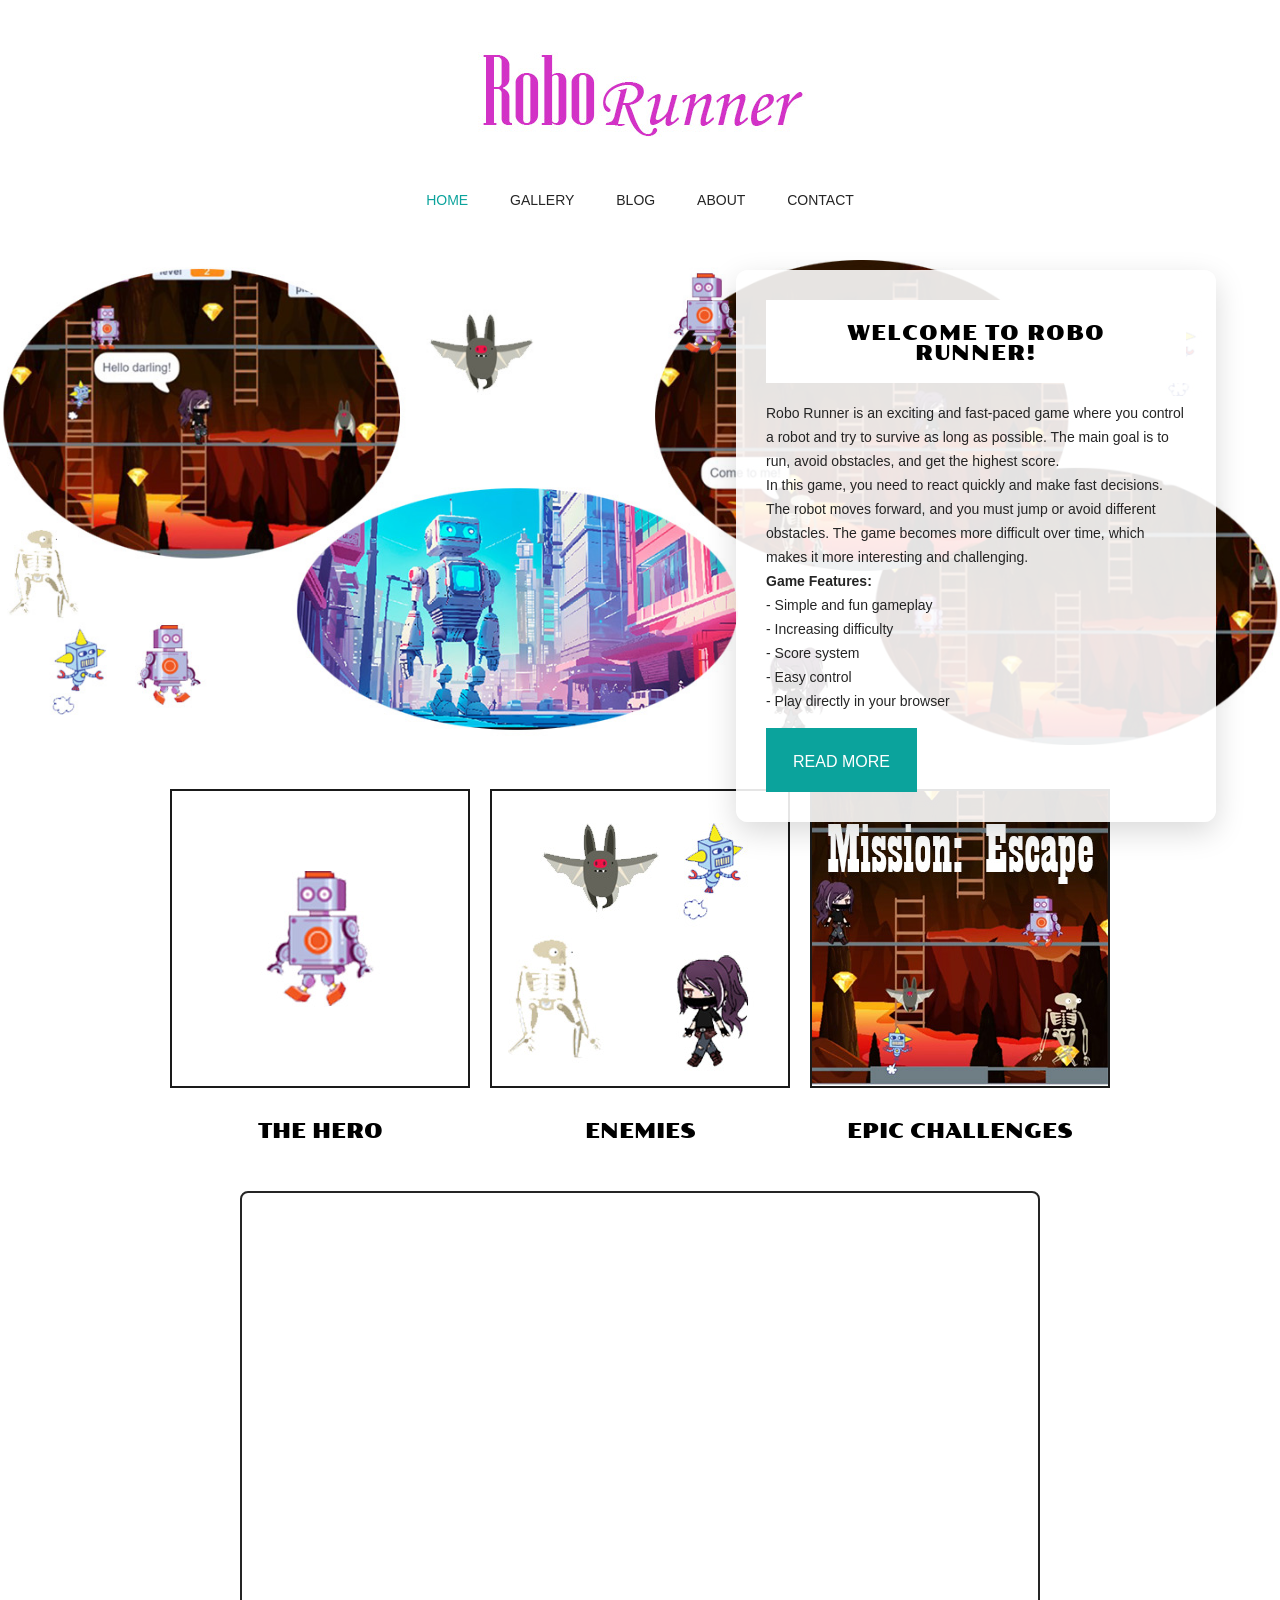
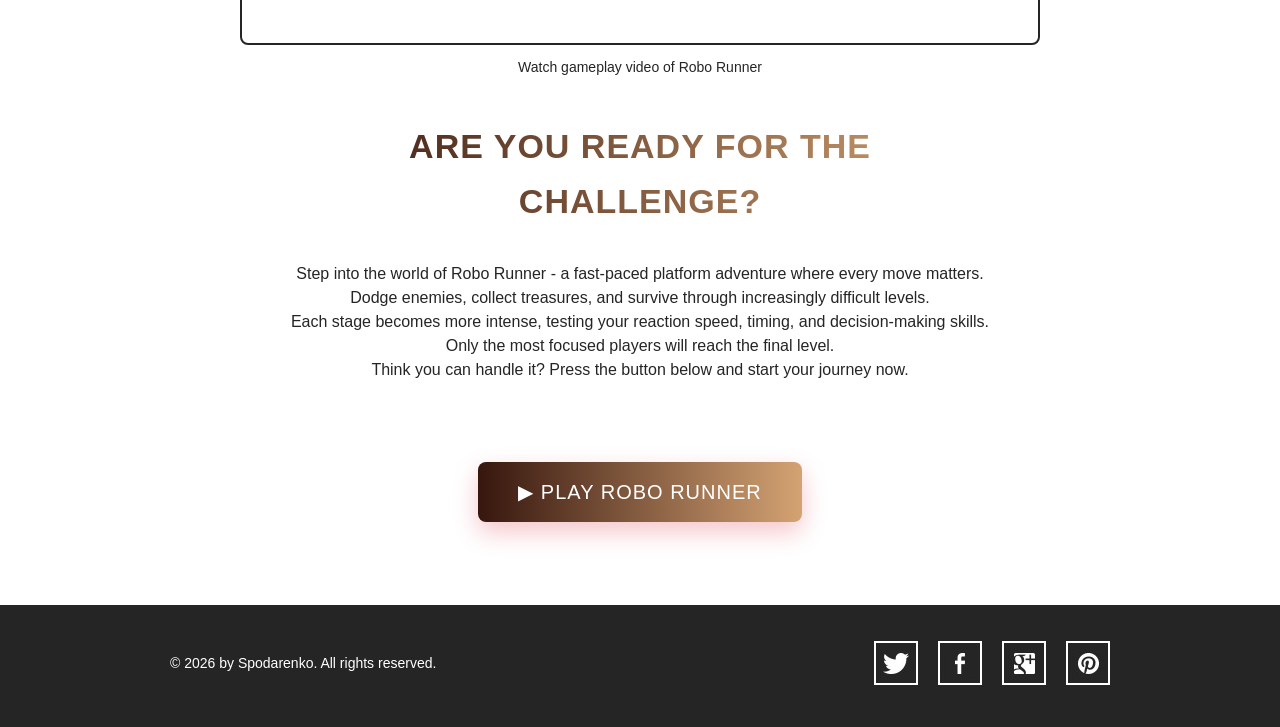
<file: index.html>
<!doctype html>
<html>
<head>
	<meta charset="UTF-8">
	<meta name="viewport" content="width=device-width, initial-scale=1.0">
	<title>RoboRunner</title>
	<link rel="stylesheet" type="text/css" href="css/style.css">
	<link rel="stylesheet" type="text/css" href="css/mobile.css" media="screen and (max-width : 568px)">
	<script type="text/javascript" src="js/mobile.js"></script>
</head>
<body>
	<div id="header">
		<a href="index.html" class="logo">
			<img src="images/roborunner.jpg" alt="">
		</a>
		<ul id="navigation">
			<li class="selected">
				<a href="index.html">home</a>
			</li>
			<li>
				<a href="gallery.html">gallery</a>
			</li>
			<li>
				<a href="blog.html">blog</a>
			</li>
			<li>
				<a href="about.html">about</a>
			</li>
			<li>
				<a href="contact.html">contact</a>
			</li>
		</ul>
	</div>
	<div id="body">
		<div id="featured">
			<img src="images/home-front-pic.jpg" alt="">
				<div class="featured-content">
					<h2 class="game-title">Welcome to Robo Runner!</h2>

					<p>
						Robo Runner is an exciting and fast-paced game where you control a robot and try to survive as long as possible. The main goal is to run, avoid obstacles, and get the highest score.
					</p>

					<p>
						In this game, you need to react quickly and make fast decisions. The robot moves forward, and you must jump or avoid different obstacles. The game becomes more difficult over time, which makes it more interesting and challenging.
					</p>

					<p>
						<strong>Game Features:</strong><br>
						- Simple and fun gameplay<br>
						- Increasing difficulty<br>
						- Score system<br>
						- Easy control<br>
						- Play directly in your browser
					</p>

					<a href="blog-single-post.html" class="more">read more</a>
				</div>
		</div>
		<ul>
			<li>
				<a href="gallery.html">
					<img src="images/mainpage-hero.jpg" alt="">
					<span>the hero</span>
				</a>
			</li>
			<li>
				<a href="gallery.html">
					<img src="images/mainpage-enemies.jpg" alt="">
					<span>enemies</span>
				</a>
			</li>
			<li>
				<a href="gallery.html">
					<img src="images/mainpage-mission-escape.jpg" alt="">
					<span>Epic challenges</span>
				</a>
			</li>
		</ul>


		<div style="max-width: 800px; margin: 30px auto;">
			<div style="position: relative; padding-bottom: 56.25%; height: 0; overflow: hidden; border: 2px solid #252525; border-radius: 8px;">
				
				<iframe
				src="https://www.youtube.com/embed/tunGOfJx3ro?si=4bSigWVH9_r_oCkg"
				style="position: absolute; top: 0; left: 0; width: 100%; height: 100%;"
				frameborder="0"
				allow="accelerometer; autoplay; clipboard-write; encrypted-media; gyroscope; picture-in-picture; web-share"
				allowfullscreen>
				</iframe>

			</div>

			<p style="text-align:center; margin-top:10px; font-size:14px;">
				Watch gameplay video of Robo Runner
			</p>
		</div>

		
		<div style="max-width:700px; margin:40px auto; text-align:center; line-height:1.6; font-size:16px;">

			<h3 class="game-title">Are you ready for the challenge?</h3>

			<p>
				Step into the world of Robo Runner - a fast-paced platform adventure where every move matters.
				Dodge enemies, collect treasures, and survive through increasingly difficult levels.
			</p>

			<p>
				Each stage becomes more intense, testing your reaction speed, timing, and decision-making skills.
				Only the most focused players will reach the final level.
			</p>

			<p>
				Think you can handle it? Press the button below and start your journey now.
			</p>

		</div>


		<div id="featured">
				<a href="https://scratch.mit.edu/projects/1271131116" class="play-button" target="_blank">
				▶ Play Robo Runner
			</a>
		</div>


	</div>




	<div id="footer">
		<div>
			<p>&copy; 2026 by Spodarenko. All rights reserved.</p>
			<ul>
				<li>
					<a href="#" id="twitter">twitter</a>
				</li>
				<li>
					<a href="#" id="facebook">facebook</a>
				</li>
				<li>
					<a href="#" id="googleplus">googleplus</a>
				</li>
				<li>
					<a href="#" id="pinterest">pinterest</a>
				</li>
			</ul>
		</div>
	</div>
</body>
</html>
</file>
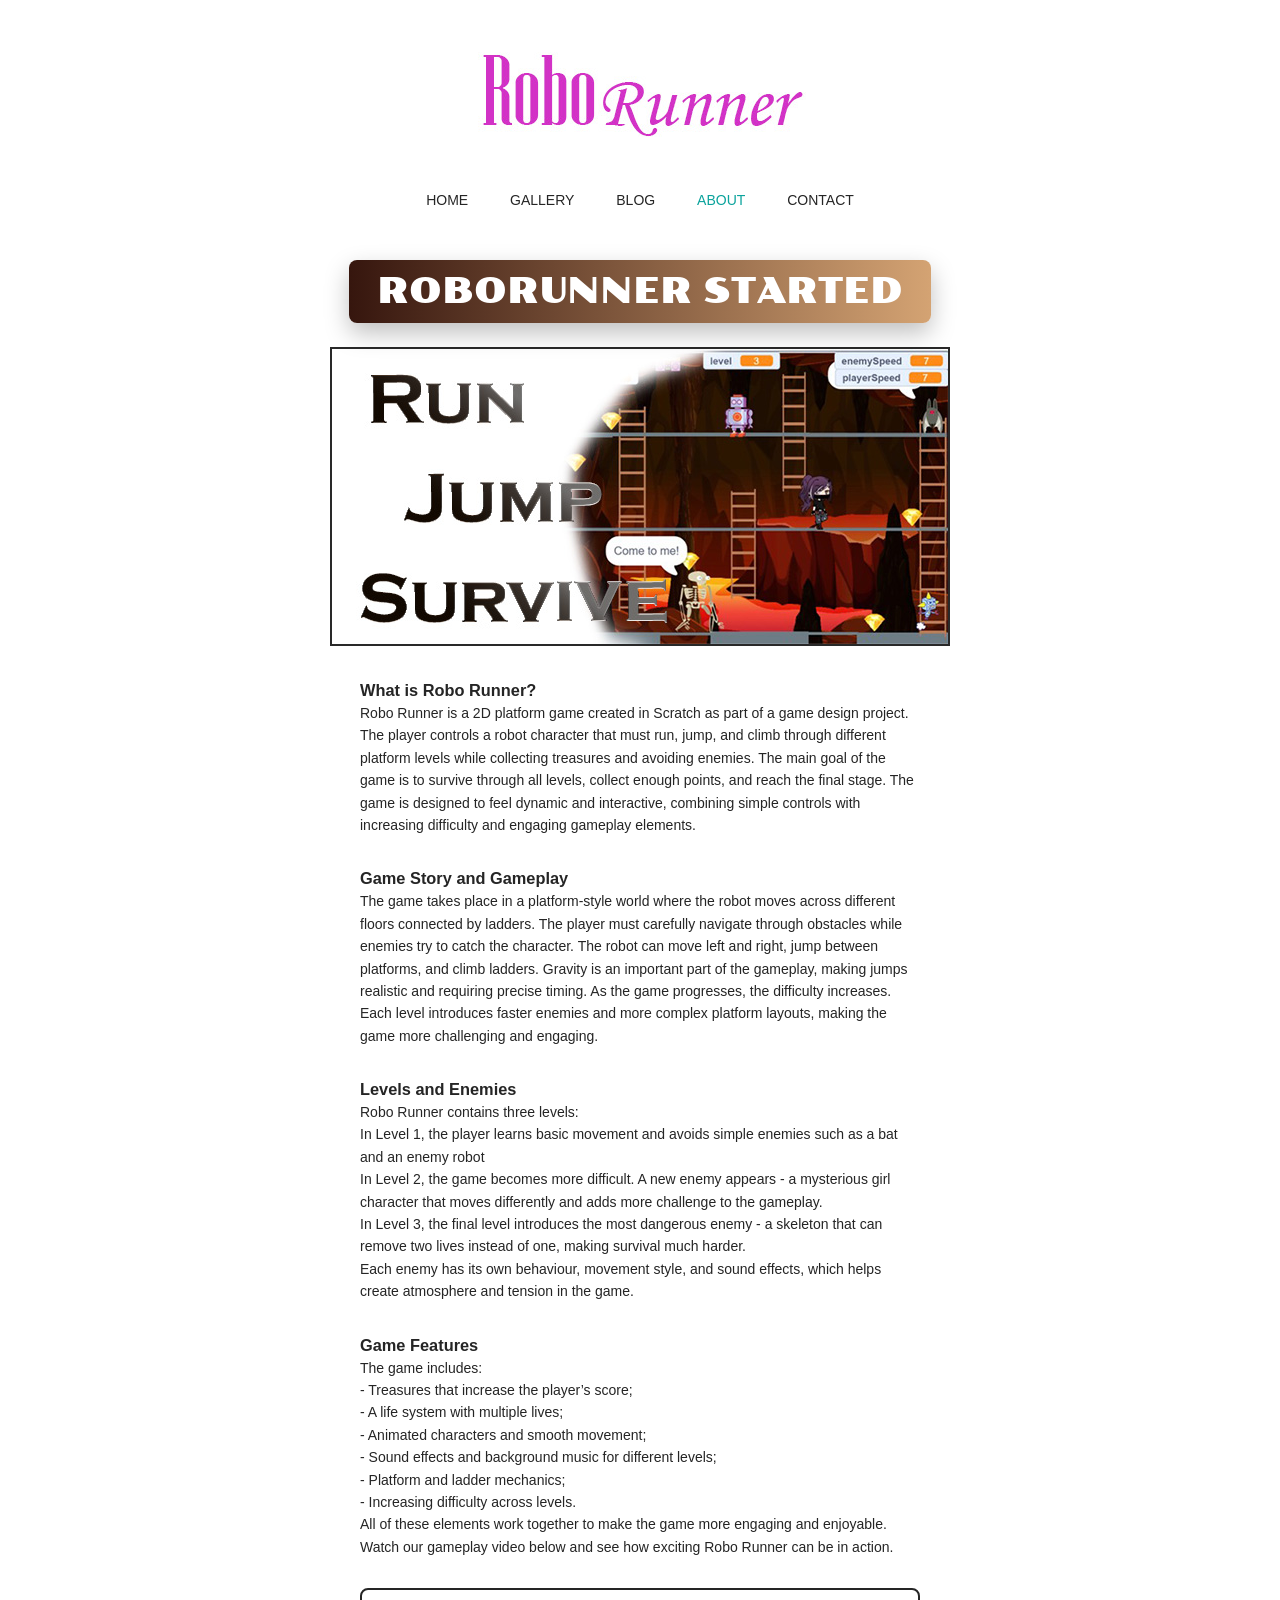
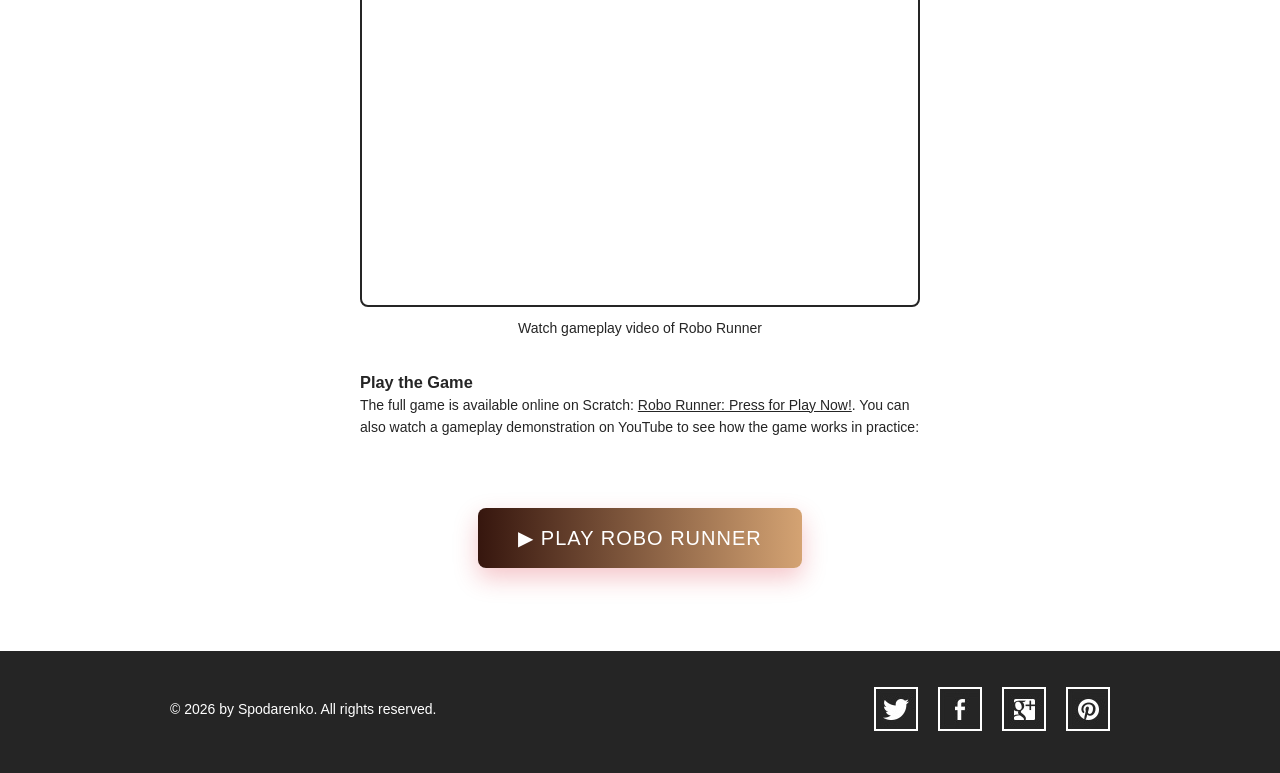
<file: about.html>
<!doctype html>
<html>
<head>
	<meta charset="UTF-8">
	<meta name="viewport" content="width=device-width, initial-scale=1.0">
	<title>About - Robo Runner</title>
	<link rel="stylesheet" type="text/css" href="css/style.css">
	<link rel="stylesheet" type="text/css" href="css/mobile.css" media="screen and (max-width : 568px)">
	<script type="text/javascript" src="js/mobile.js"></script>
</head>
<body>
	<div id="header">
		<a href="index.html" class="logo">
			<img src="images/roborunner.jpg" alt="">
		</a>
		<ul id="navigation">
			<li>
				<a href="index.html">home</a>
			</li>
			<li>
				<a href="gallery.html">gallery</a>
			</li>
			<li>
				<a href="blog.html">blog</a>
			</li>
			<li class="selected">
				<a href="about.html">about</a>
			</li>
			<li>
				<a href="contact.html">contact</a>
			</li>
		</ul>
	</div>
	<div id="body">
		<h1><span class="animated-title">RoboRunner started</span></h1>
		<div>
			<img src="images/about-main-picture.jpg" alt="">
			<div class="article">
				<h3>What is Robo Runner?</h3>
				<p>
					Robo Runner is a 2D platform game created in Scratch as part of a game design project. The player controls a robot character that must run, jump, and climb through different platform levels while collecting treasures and avoiding enemies. The main goal of the game is to survive through all levels, collect enough points, and reach the final stage.

					The game is designed to feel dynamic and interactive, combining simple controls with increasing difficulty and engaging gameplay elements.
				</p>
				<h3>Game Story and Gameplay</h3>
				<p>
					The game takes place in a platform-style world where the robot moves across different floors connected by ladders. The player must carefully navigate through obstacles while enemies try to catch the character.

					The robot can move left and right, jump between platforms, and climb ladders. Gravity is an important part of the gameplay, making jumps realistic and requiring precise timing.

					As the game progresses, the difficulty increases. Each level introduces faster enemies and more complex platform layouts, making the game more challenging and engaging.
				</p>
			  <h3>Levels and Enemies</h3>
				<p> Robo Runner contains three levels:<br>
			  		In Level 1, the player learns basic movement and avoids simple enemies such as a bat and an enemy robot <br>
					In Level 2, the game becomes more difficult. A new enemy appears - a mysterious girl character that moves differently and adds more challenge to the gameplay.<br>
				  
				  	In Level 3, the final level introduces the most dangerous enemy - a skeleton that can remove two lives instead of one, making survival much harder.<br>
				  
				  	Each enemy has its own behaviour, movement style, and sound effects, which helps create atmosphere and tension in the game. </p>
		<h3>Game Features</h3>
				<p>
				The game includes:<br>

				- Treasures that increase the player’s score;<br>
				- A life system with multiple lives;<br>
				- Animated characters and smooth movement;<br>
				- Sound effects and background music for different levels;<br>
				- Platform and ladder mechanics;<br>
				- Increasing difficulty across levels.<br>

				All of these elements work together to make the game more engaging and enjoyable.<br>
					Watch our gameplay video below and see how exciting Robo Runner can be in action.
				</p>
				<div style="max-width: 800px; margin: 30px auto;">
					<div style="position: relative; padding-bottom: 56.25%; height: 0; overflow: hidden; border: 2px solid #252525; border-radius: 8px;">
						
						<iframe
						src="https://www.youtube.com/embed/tunGOfJx3ro?si=4bSigWVH9_r_oCkg"
						style="position: absolute; top: 0; left: 0; width: 100%; height: 100%;"
						frameborder="0"
						allow="accelerometer; autoplay; clipboard-write; encrypted-media; gyroscope; picture-in-picture; web-share"
						allowfullscreen>
						</iframe>

					</div>

					<p style="text-align:center; margin-top:10px; font-size:14px;">
						Watch gameplay video of Robo Runner
					</p>
				</div>
				<h3>Play the Game</h3>
				<p>
					The full game is available online on Scratch: <a href="https://scratch.mit.edu/projects/1271131116">Robo Runner: Press for Play Now!</a>. You can also watch a gameplay demonstration on YouTube to see how the game works in practice:

				</p>
			</div>
		</div>


		<div id="featured">
				<a href="https://scratch.mit.edu/projects/1271131116" class="play-button" target="_blank">
				▶ Play Robo Runner
			</a>
		</div>


	</div>


	<div id="footer">
		<div>
			<p>&copy; 2026 by Spodarenko. All rights reserved.</p>
			<ul>
				<li>
					<a href="#" id="twitter">twitter</a>
				</li>
				<li>
					<a href="#" id="facebook">facebook</a>
				</li>
				<li>
					<a href="#" id="googleplus">googleplus</a>
				</li>
				<li>
					<a href="#" id="pinterest">pinterest</a>
				</li>
			</ul>
		</div>
	</div>
</body>
</html>
</file>
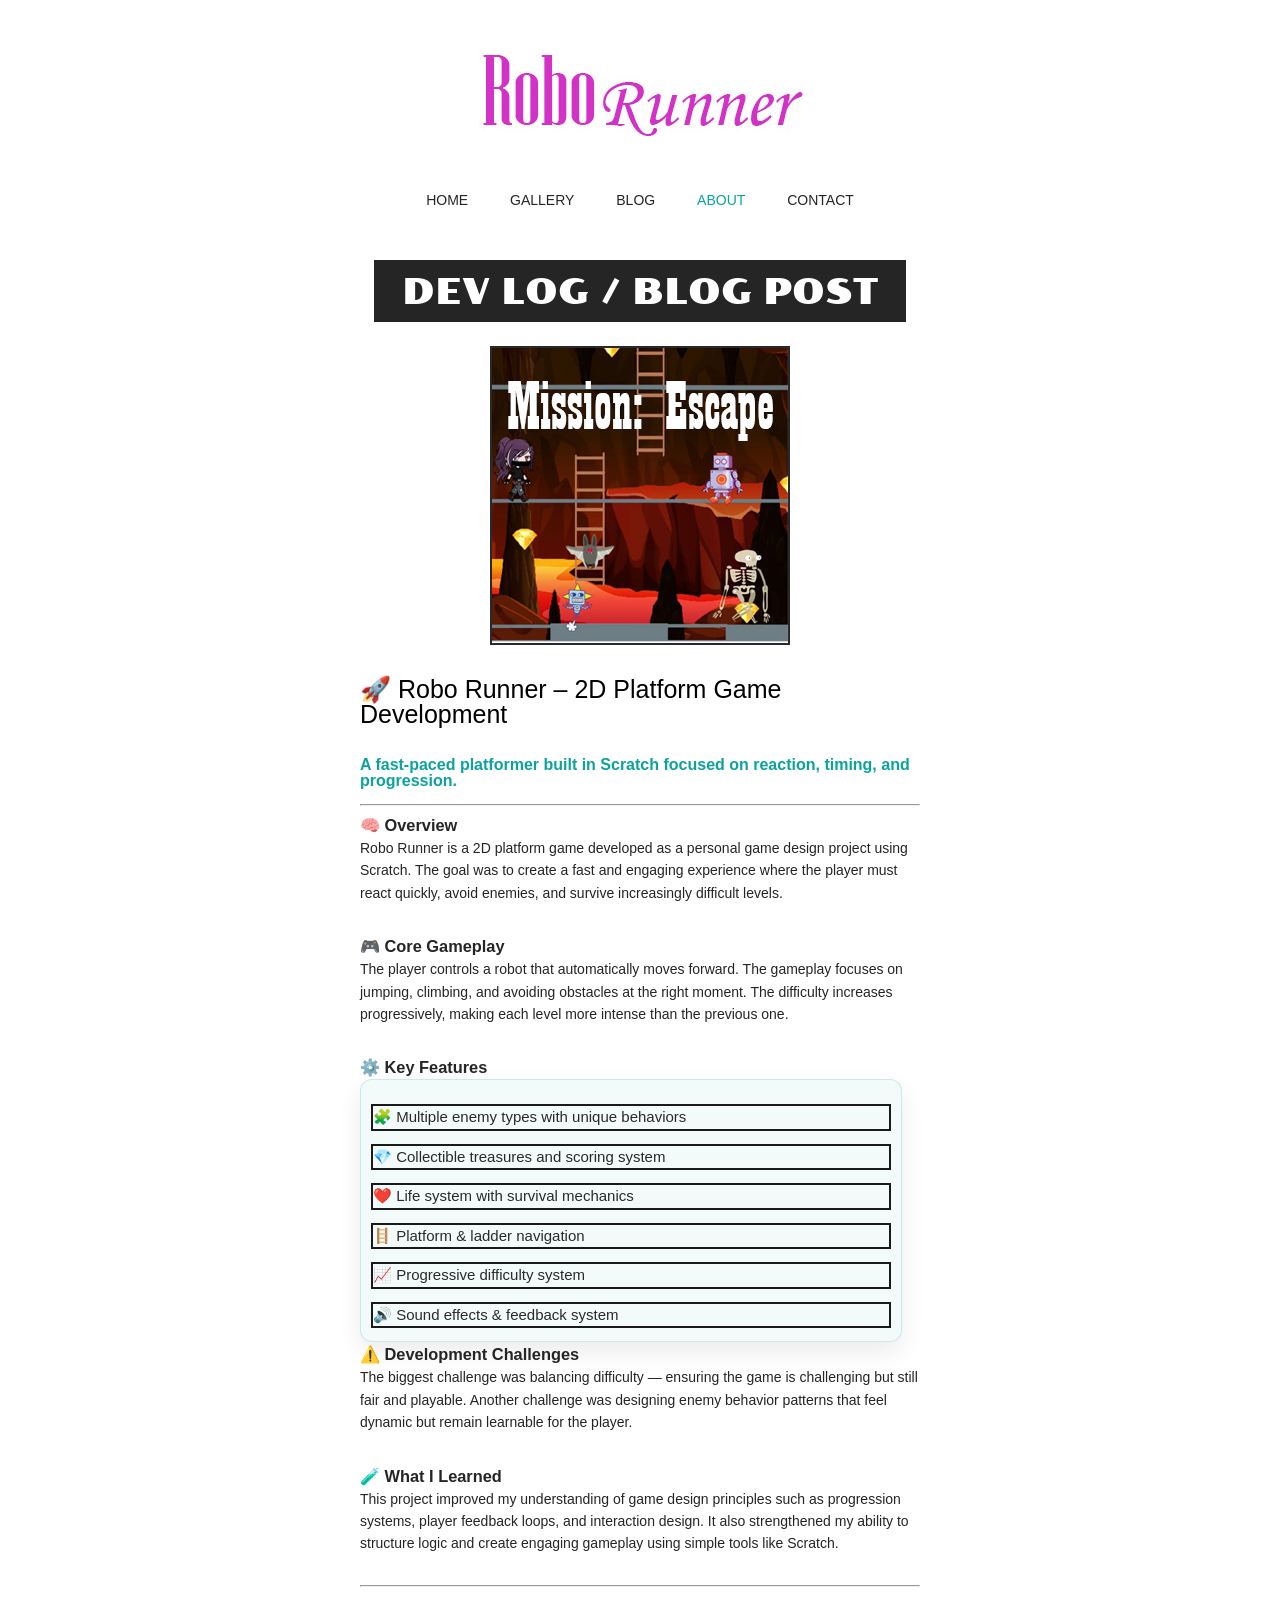
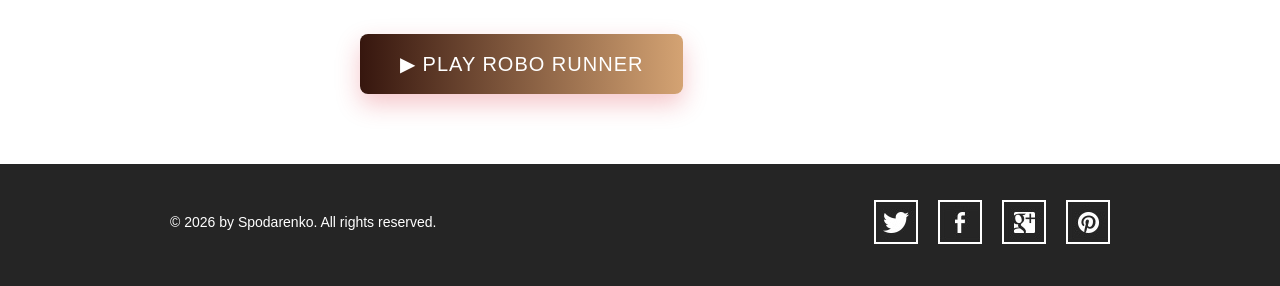
<file: blog-single-post.html>
<!doctype html>
<html>
<head>
	<meta charset="UTF-8">
	<meta name="viewport" content="width=device-width, initial-scale=1.0">
	<title>Blog Single Post - Robo Runner</title>
	<link rel="stylesheet" type="text/css" href="css/style.css">
	<link rel="stylesheet" type="text/css" href="css/mobile.css" media="screen and (max-width : 568px)">
	<script type="text/javascript" src="js/mobile.js"></script>
</head>
<body>
	<div id="header">
		<a href="index.html" class="logo">
			<img src="images/roborunner.jpg" alt="">
		</a>
		<ul id="navigation">
			<li>
				<a href="index.html">home</a>
			</li>
			<li>
				<a href="gallery.html">gallery</a>
			</li>
			<li>
				<a href="blog.html">blog</a>
			</li>
			<li class="selected">
				<a href="about.html">about</a>
			</li>
			<li>
				<a href="contact.html">contact</a>
			</li>
		</ul>
	</div>
	<div id="body">
		<h1><span>DEV LOG / BLOG POST</span></h1>

		<div>
			<img src="images/mainpage-mission-escape.jpg" alt="Robo Runner gameplay">

			<div class="article">

				<h2>🚀 Robo Runner – 2D Platform Game Development</h2>

				<div class="game-tagline">
					A fast-paced platformer built in Scratch focused on reaction, timing, and progression.
				</div>

				<hr>

				<h3>🧠 Overview</h3>
				<p>
					Robo Runner is a 2D platform game developed as a personal game design project using Scratch.
					The goal was to create a fast and engaging experience where the player must react quickly, avoid enemies, and survive increasingly difficult levels.
				</p>

				<h3>🎮 Core Gameplay</h3>
				<p>
					The player controls a robot that automatically moves forward. The gameplay focuses on jumping, climbing, and avoiding obstacles at the right moment.
					The difficulty increases progressively, making each level more intense than the previous one.
				</p>

				<h3>⚙️ Key Features</h3>
				<ul class="feature-list">
					<li>🧩 Multiple enemy types with unique behaviors</li>
					<li>💎 Collectible treasures and scoring system</li>
					<li>❤️ Life system with survival mechanics</li>
					<li>🪜 Platform & ladder navigation</li>
					<li>📈 Progressive difficulty system</li>
					<li>🔊 Sound effects & feedback system</li>
				</ul>

				<h3>⚠️ Development Challenges</h3>
				<p>
					The biggest challenge was balancing difficulty — ensuring the game is challenging but still fair and playable.
					Another challenge was designing enemy behavior patterns that feel dynamic but remain learnable for the player.
				</p>

				<h3>🧪 What I Learned</h3>
				<p>
					This project improved my understanding of game design principles such as progression systems, player feedback loops, and interaction design.
					It also strengthened my ability to structure logic and create engaging gameplay using simple tools like Scratch.
				</p>

				<hr>

				<div class="game-actions">
					<a href="https://scratch.mit.edu/projects/1271131116" target="_blank" class="play-button">
						▶ Play Robo Runner
					</a>
				</div>

			</div>
		</div>
	</div>
	<div id="footer">
		<div>
			<p>&copy; 2026 by Spodarenko. All rights reserved.</p>
			<ul>
				<li>
					<a href="#" id="twitter">twitter</a>
				</li>
				<li>
					<a href="#" id="facebook">facebook</a>
				</li>
				<li>
					<a href="#" id="googleplus">googleplus</a>
				</li>
				<li>
					<a href="#" id="pinterest">pinterest</a>
				</li>
			</ul>
		</div>
	</div>
</body>
</html>
</file>
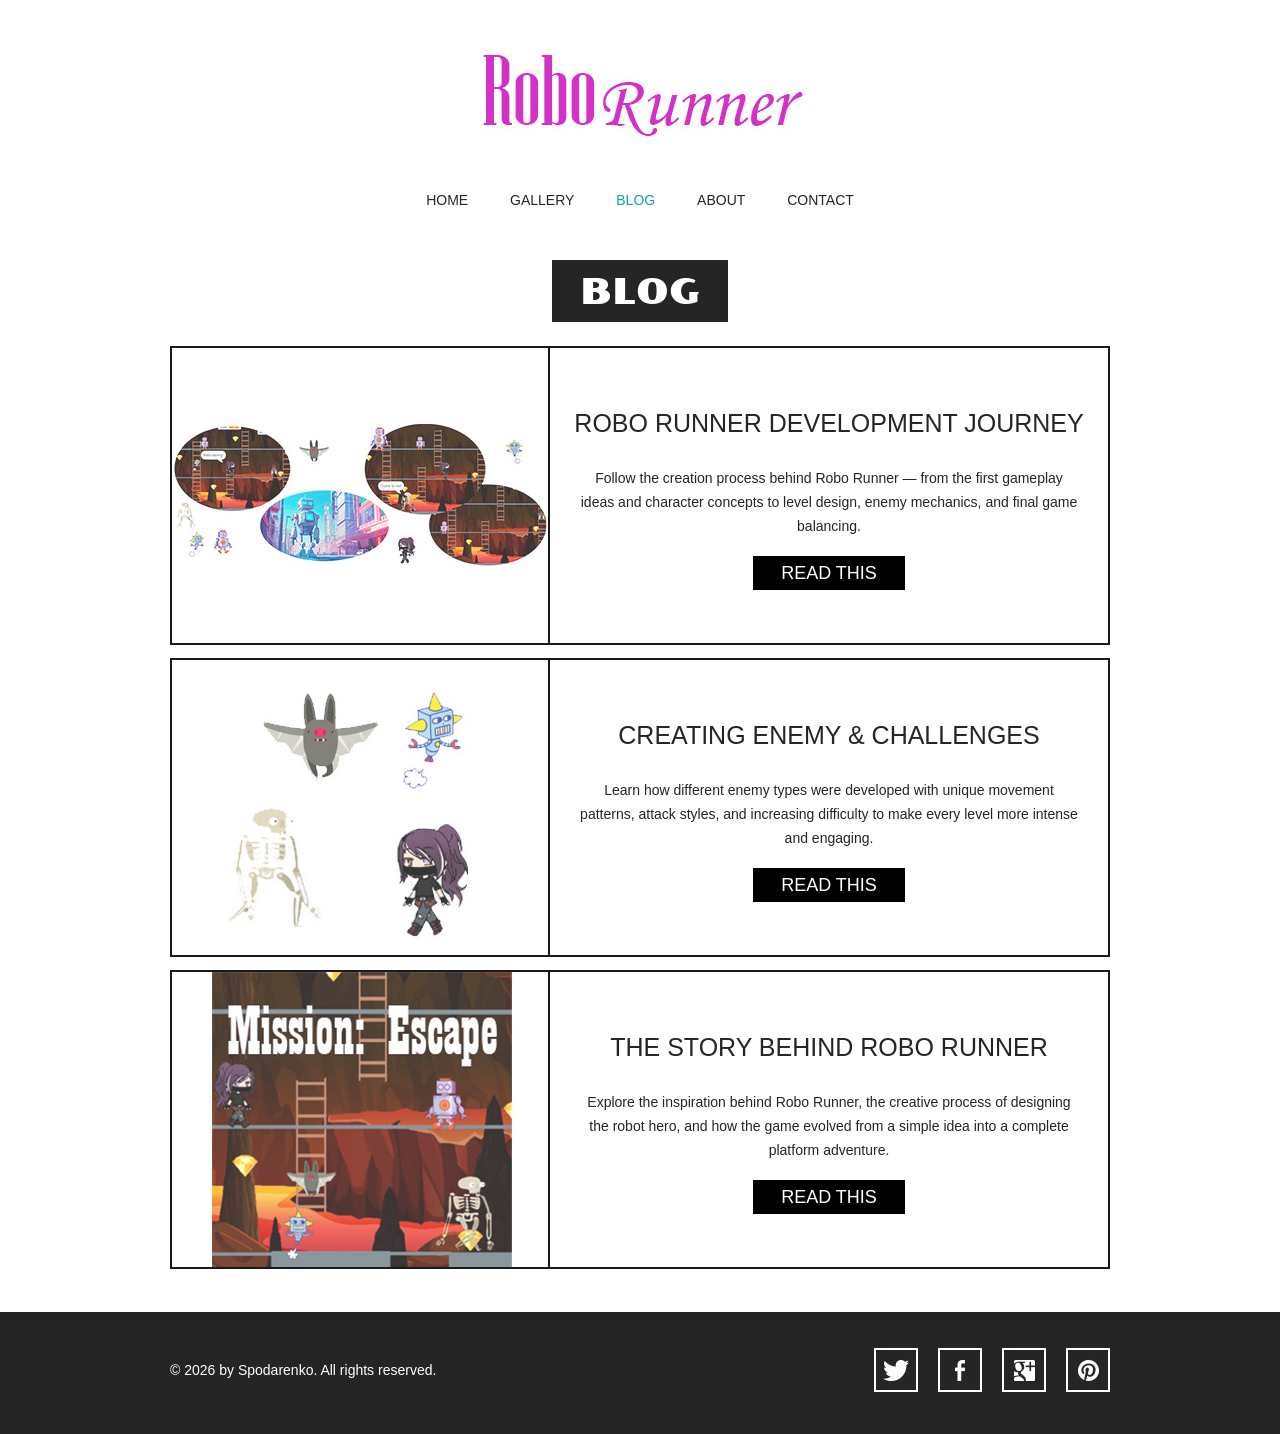
<file: blog.html>
<!doctype html>
<html>
<head>
	<meta charset="UTF-8">
	<meta name="viewport" content="width=device-width, initial-scale=1.0">
	<title>Blog - Robo Runner</title>
	<link rel="stylesheet" type="text/css" href="css/style.css">
	<link rel="stylesheet" type="text/css" href="css/mobile.css" media="screen and (max-width : 568px)">
	<script type="text/javascript" src="js/mobile.js"></script>
</head>
<body>
	<div id="header">
		<a href="index.html" class="logo">
			<img src="images/roborunner.jpg" alt="">
		</a>
		<ul id="navigation">
			<li>
				<a href="index.html">home</a>
			</li>
			<li>
				<a href="gallery.html">gallery</a>
			</li>
			<li class="selected">
				<a href="blog.html">blog</a>
			</li>
			<li>
				<a href="about.html">about</a>
			</li>
			<li>
				<a href="contact.html">contact</a>
			</li>
		</ul>
	</div>
	<div id="body">
		<h1><span>blog</span></h1>
		<div>
			<ul>
				<li>
					<a href="blog-single-post.html" class="figure">
						<img src="images/blog-picture1.jpg" alt="">
					</a>
					<div>
						<h3>Robo Runner Development Journey</h3>
						<p>
							Follow the creation process behind Robo Runner — from the first gameplay ideas and character concepts to level design, enemy mechanics, and final game balancing.
						</p>
						<a href="blog-single-post.html" class="more">read this</a>
					</div>
				</li>
				<li>
					<a href="blog-single-post.html" class="figure">
						<img src="images/blog-picture2.jpg" alt="">
					</a>
					<div>
						<h3>Creating Enemy & Challenges</h3>
						<p>
							Learn how different enemy types were developed with unique movement patterns, attack styles, and increasing difficulty to make every level more intense and engaging.
						</p>
						<a href="blog-single-post.html" class="more">read this</a>
					</div>
				</li>
				<li>
					<a href="blog-single-post.html" class="figure">
						<img src="images/blog-picture3.jpg" alt="">
					</a>
					<div>
						<h3>The Story Behind Robo Runner</h3>
						<p>
							Explore the inspiration behind Robo Runner, the creative process of designing the robot hero, and how the game evolved from a simple idea into a complete platform adventure.
						</p>
						<a href="blog-single-post.html" class="more">read this</a>
					</div>
				</li>
			</ul>
		</div>
	</div>
	<div id="footer">
		<div>
			<p>&copy; 2026 by Spodarenko. All rights reserved.</p>
			<ul>
				<li>
					<a href="#" id="twitter">twitter</a>
				</li>
				<li>
					<a href="#" id="facebook">facebook</a>
				</li>
				<li>
					<a href="#" id="googleplus">googleplus</a>
				</li>
				<li>
					<a href="#" id="pinterest">pinterest</a>
				</li>
			</ul>
		</div>
	</div>
</body>
</html>
</file>
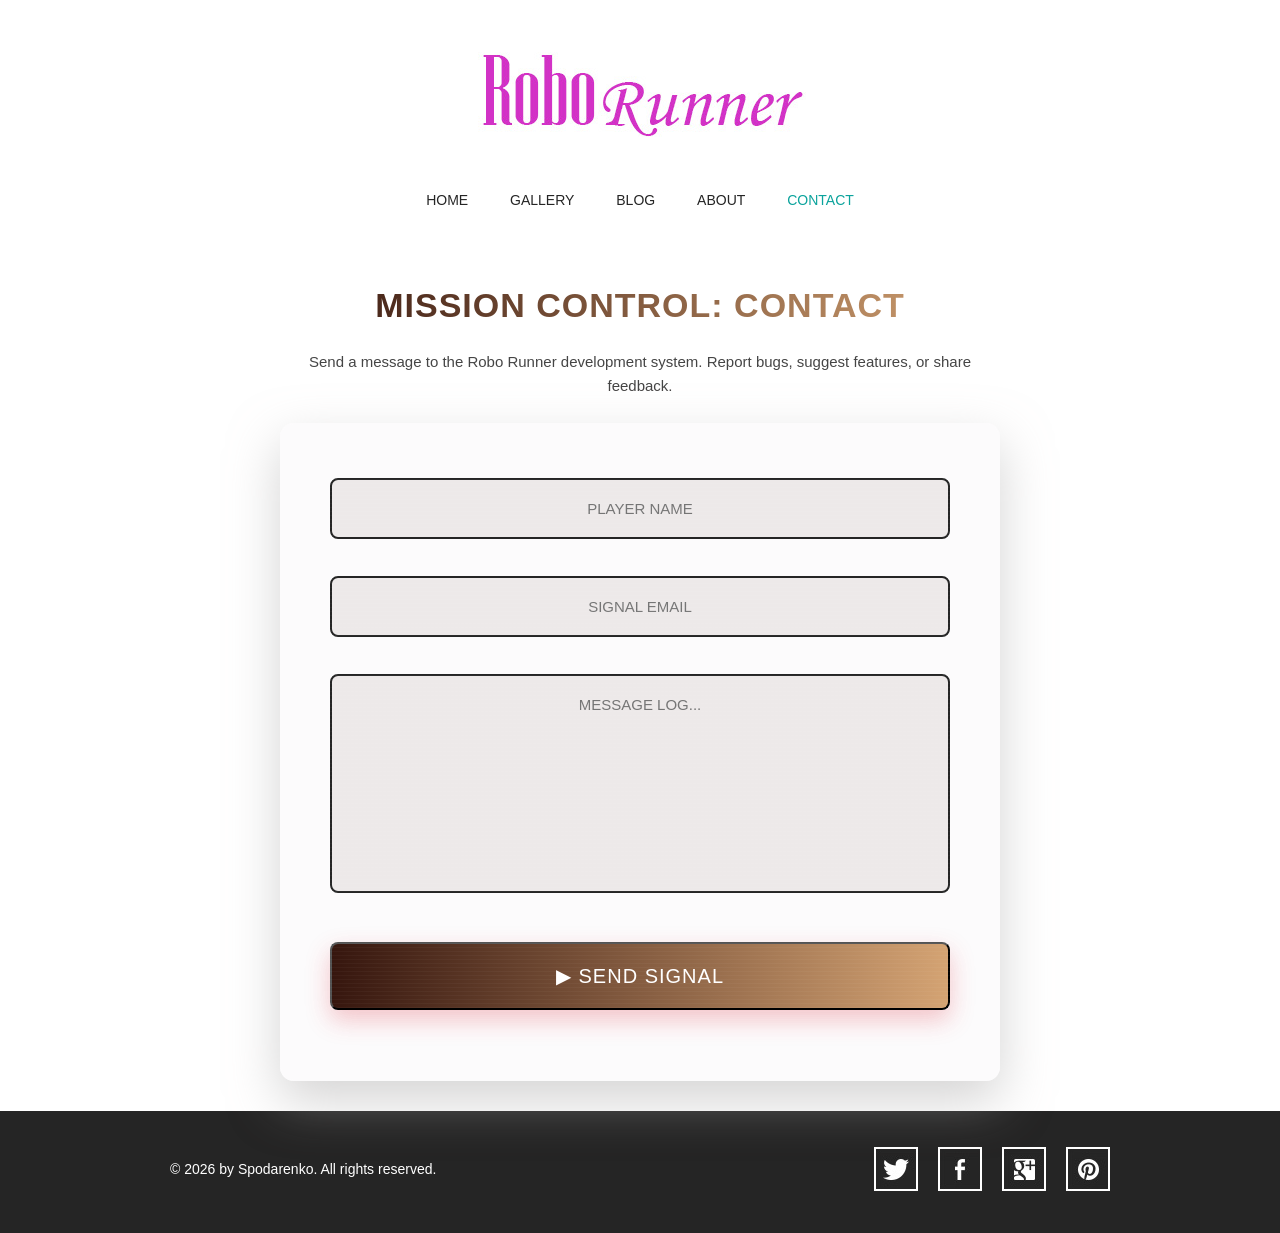
<file: contact.html>
<!doctype html>
<html>
<head>
	<meta charset="UTF-8">
	<meta name="viewport" content="width=device-width, initial-scale=1.0">
	<title>Contact - Robo Runner</title>
	<link rel="stylesheet" type="text/css" href="css/style.css">
	<link rel="stylesheet" type="text/css" href="css/mobile.css" media="screen and (max-width : 568px)">
	<script type="text/javascript" src="js/mobile.js"></script>
</head>
<body>
	<div id="header">
		<a href="index.html" class="logo">
			<img src="images/roborunner.jpg" alt="">
		</a>
		<ul id="navigation">
			<li>
				<a href="index.html">home</a>
			</li>
			<li>
				<a href="gallery.html">gallery</a>
			</li>
			<li>
				<a href="blog.html">blog</a>
			</li>
			<li>
				<a href="about.html">about</a>
			</li>
			<li class="selected">
				<a href="contact.html">contact</a>
			</li>
		</ul>
	</div>
	<div id="body">
		<div class="contact-wrapper">

			<h2 class="game-title">Mission Control: Contact</h2>

			<p class="contact-intro">
				Send a message to the Robo Runner development system. Report bugs, suggest features, or share feedback.
			</p>

			<div class="contact-card">

				<form>
					<input type="text" placeholder="Player Name" required>
					<input type="email" placeholder="Signal Email" required>
					<textarea placeholder="Message Log..." required></textarea>

					<button type="submit" class="play-button">
						▶ Send Signal
					</button>
				</form>

			</div>

		</div>
	</div>



	<div id="footer">
		<div>
			<p>&copy; 2026 by Spodarenko. All rights reserved.</p>
			<ul>
				<li>
					<a href="#" id="twitter">twitter</a>
				</li>
				<li>
					<a href="#" id="facebook">facebook</a>
				</li>
				<li>
					<a href="#" id="googleplus">googleplus</a>
				</li>
				<li>
					<a href="#" id="pinterest">pinterest</a>
				</li>
			</ul>
		</div>
	</div>
</body>
</html>
</file>
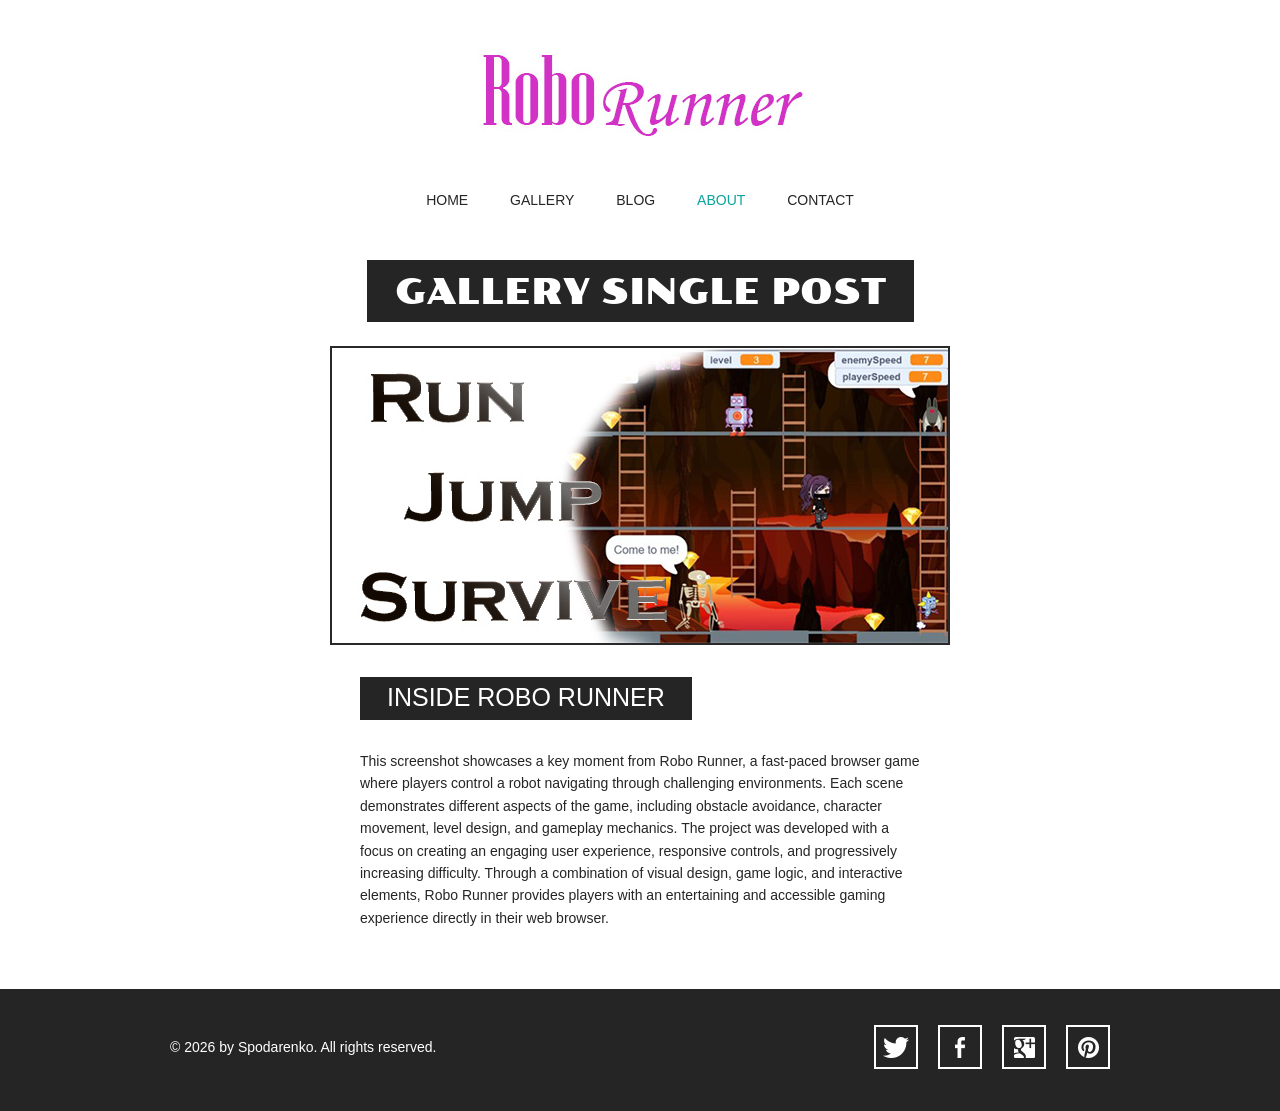
<file: gallery-single-post.html>
<!doctype html>
<html>
<head>
	<meta charset="UTF-8">
	<meta name="viewport" content="width=device-width, initial-scale=1.0">
	<title>Gallery Single Post - Robo Runner</title>
	<link rel="stylesheet" type="text/css" href="css/style.css">
	<link rel="stylesheet" type="text/css" href="css/mobile.css" media="screen and (max-width : 568px)">
	<script type="text/javascript" src="js/mobile.js"></script>
</head>
<body>
	<div id="header">
		<a href="index.html" class="logo">
			<img src="images/roborunner.jpg" alt="">
		</a>
		<ul id="navigation">
			<li>
				<a href="index.html">home</a>
			</li>
			<li>
				<a href="gallery.html">gallery</a>
			</li>
			<li>
				<a href="blog.html">blog</a>
			</li>
			<li class="selected">
				<a href="about.html">about</a>
			</li>
			<li>
				<a href="contact.html">contact</a>
			</li>
		</ul>
	</div>
	<div id="body">
		<h1><span>gallery single post</span></h1>
		<div>
			<img src="images/about-main-picture.jpg" alt="">
			<div class="article">
				<h4>INSIDE ROBO RUNNER</h4>
				<p>
					This screenshot showcases a key moment from Robo Runner, a fast-paced browser game where players control a robot navigating through challenging environments.
					Each scene demonstrates different aspects of the game, including obstacle avoidance, character movement, level design, and gameplay mechanics.
					The project was developed with a focus on creating an engaging user experience, responsive controls, and progressively increasing difficulty.
					Through a combination of visual design, game logic, and interactive elements, Robo Runner provides players with an entertaining and accessible
					gaming experience directly in their web browser.
				</p>
			</div>
		</div>
	</div>
	<div id="footer">
		<div>
			<p>&copy; 2026 by Spodarenko. All rights reserved.</p>
			<ul>
				<li>
					<a href="#" id="twitter">twitter</a>
				</li>
				<li>
					<a href="#" id="facebook">facebook</a>
				</li>
				<li>
					<a href="#" id="googleplus">googleplus</a>
				</li>
				<li>
					<a href="#" id="pinterest">pinterest</a>
				</li>
			</ul>
		</div>
	</div>
</body>
</html>
</file>
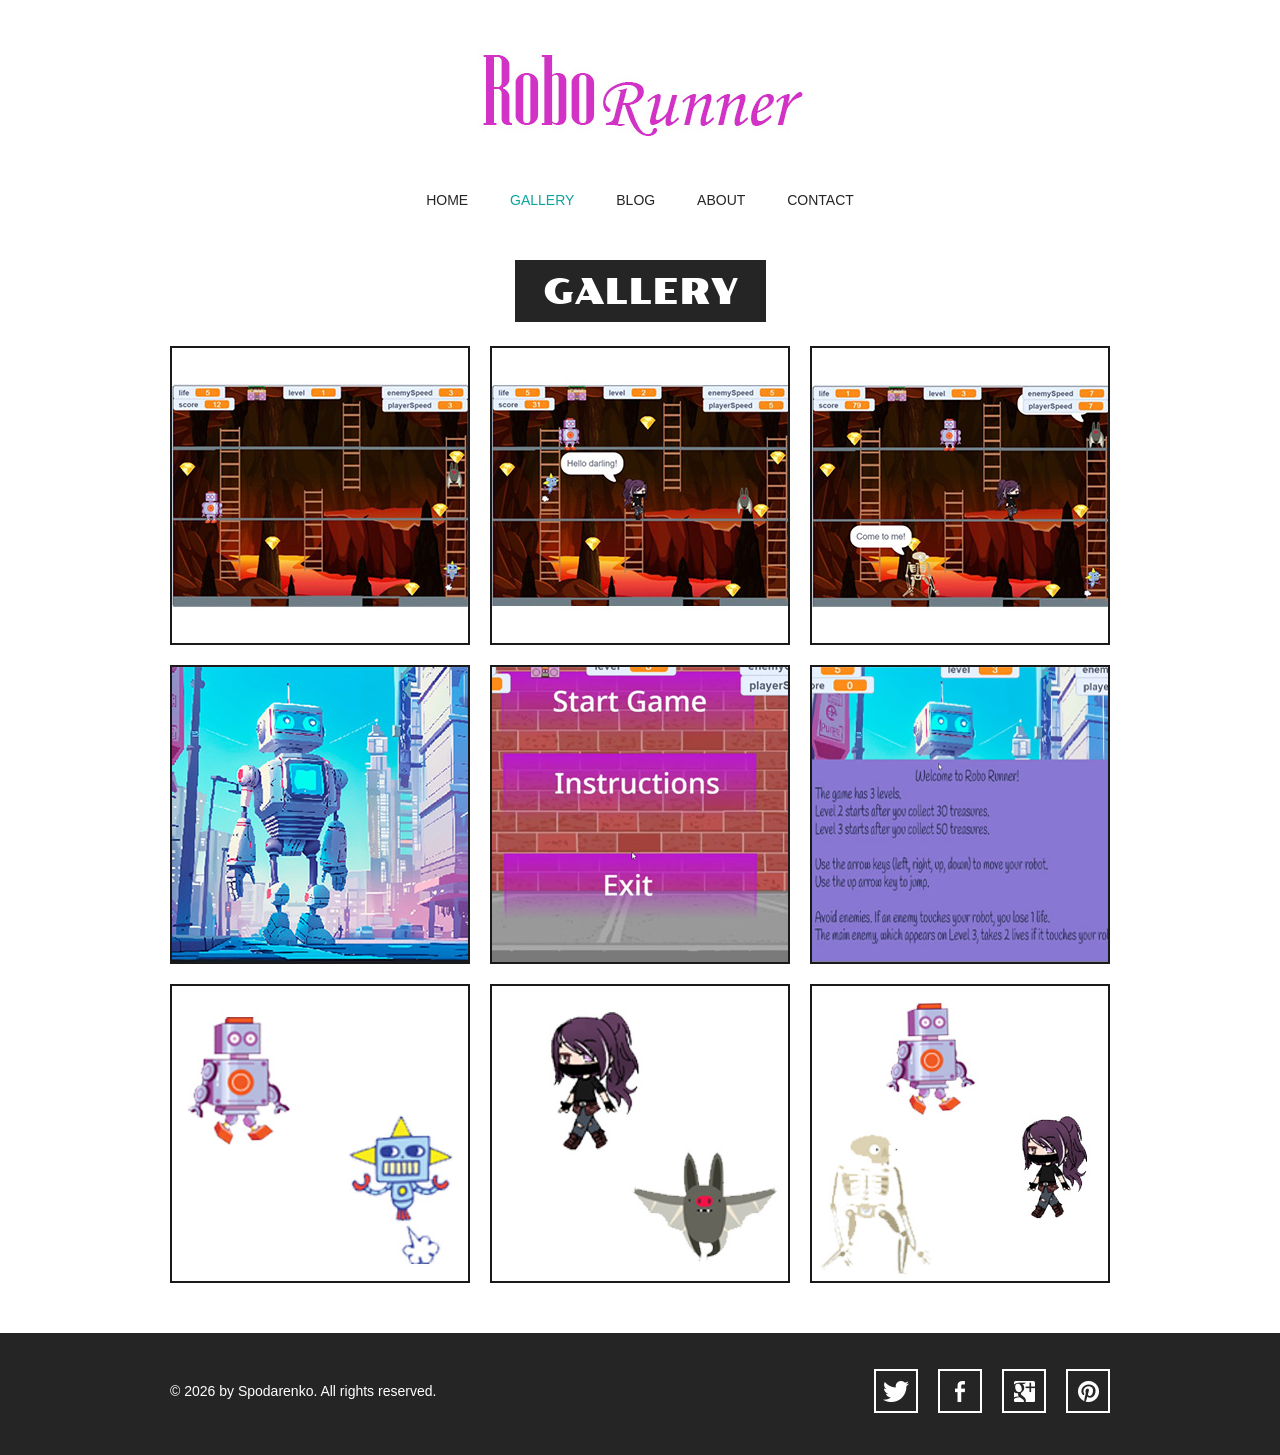
<file: gallery.html>
<!doctype html>
<html>
<head>
	<meta charset="UTF-8">
	<meta name="viewport" content="width=device-width, initial-scale=1.0">
	<title>Gallery - Robo Runner</title>
	<link rel="stylesheet" type="text/css" href="css/style.css">
	<link rel="stylesheet" type="text/css" href="css/mobile.css" media="screen and (max-width : 568px)">
	<script type="text/javascript" src="js/mobile.js"></script>
</head>
<body>
	<div id="header">
		<a href="index.html" class="logo">
			<img src="images/roborunner.jpg" alt="">
		</a>
		<ul id="navigation">
			<li>
				<a href="index.html">home</a>
			</li>
			<li class="selected">
				<a href="gallery.html">gallery</a>
			</li>
			<li>
				<a href="blog.html">blog</a>
			</li>
			<li>
				<a href="about.html">about</a>
			</li>
			<li>
				<a href="contact.html">contact</a>
			</li>
		</ul>
	</div>
	<div id="body">
		<h1><span>gallery</span></h1>
		<ul class="gallery">
			<li>
				<a href="gallery-single-post.html">
					<img src="images/gallery-robo-level1.jpg" alt="">
				</a>
			</li>
			<li>
				<a href="gallery-single-post.html">
					<img src="images/gallery-robo-level2.jpg" alt="">
				</a>
			</li>
			<li>
				<a href="gallery-single-post.html">
					<img src="images/gallery-robo-level3.jpg" alt="">
				</a>
			</li>
			<li>
				<a href="gallery-single-post.html">
					<img src="images/gallery-robo-level4.jpg" alt="">
				</a>
			</li>
			<li>
				<a href="gallery-single-post.html">
					<img src="images/gallery-robo-level5.jpg" alt="">
				</a>
			</li>
			<li>
				<a href="gallery-single-post.html">
					<img src="images/gallery-robo-level6.jpg" alt="">
				</a>
			</li>
			<li>
				<a href="gallery-single-post.html">
					<img src="images/gallery-robo-level7.jpg" alt="">
				</a>
			</li>
			<li>
				<a href="gallery-single-post.html">
					<img src="images/gallery-robo-level8.jpg" alt="">
				</a>
			</li>
			<li>
				<a href="gallery-single-post.html">
					<img src="images/gallery-robo-level9.jpg" alt="">
				</a>
			</li>
		</ul>
	</div>
	<div id="footer">
		<div>
			<p>&copy; 2026 by Spodarenko. All rights reserved.</p>
			<ul>
				<li>
					<a href="#" id="twitter">twitter</a>
				</li>
				<li>
					<a href="#" id="facebook">facebook</a>
				</li>
				<li>
					<a href="#" id="googleplus">googleplus</a>
				</li>
				<li>
					<a href="#" id="pinterest">pinterest</a>
				</li>
			</ul>
		</div>
	</div>
</body>
</html>
</file>
<file: css/style.css>
@font-face {
	font-family: 'poller_oneregular';
	src: url('../fonts/pollerone/pollerone-webfont.eot');
	src: url('../fonts/pollerone/pollerone-webfont.eot?#iefix') format('embedded-opentype'),
		 url('../fonts/pollerone/pollerone-webfont.woff') format('woff'),
		 url('../fonts/pollerone/pollerone-webfont.ttf') format('truetype'),
		 url('../fonts/pollerone/pollerone-webfont.svg#poller_oneregular') format('svg');
}
@font-face {
	font-family: 'leckerli_oneregular';
	src: url('../fonts/leckerlione/leckerlione-regular-webfont.eot');
	src: url('../fonts/leckerlione/leckerlione-regular-webfont.eot?#iefix') format('embedded-opentype'),
		 url('../fonts/leckerlione/leckerlione-regular-webfont.woff') format('woff'),
		 url('../fonts/leckerlione/leckerlione-regular-webfont.ttf') format('truetype'),
		 url('../fonts/leckerlione/leckerlione-regular-webfont.svg#leckerli_oneregular') format('svg');
}

body {
	background: #fff;
	font-family: Arial, Helvetica, sans-serif;
	font-size: 14px;
	font-weight: normal;
	line-height: 1;
	margin: 0;
	min-width: 960px;
	padding: 0;
}
p {
	color: #252525;
	line-height: 24px;
	margin: 0;
	padding: 0;
}
p a {
	color: #252525;
	text-decoration: underline;
}
p a:hover {
	color: #898989;
}
#header {
	margin: 0 auto;
	padding: 44px 0 50px;
	text-align: center;
	width: 960px;
}
#header a.logo {
	display: block;
	margin: 0 auto;
	padding: 0;
	width: 340px;
}
#header a.logo img {
	border: 0;
	display: block;
	margin: 0;
	padding: 0;
}
#header ul {
	margin: 0;
	padding: 56px 0 0;
}
#header ul li {
	display: inline;
	list-style: none;
	margin: 0;
	padding: 0 19px;
}
#header ul li a {
	color: #252525;
	display: inline-block;
	font-family: "Arial Black", Gadget, sans-serif;
	font-size: 14px;
	font-weight: normal;
	margin: 0;
	padding: 0 0 3px;
	text-decoration: none;
	text-transform: uppercase;
}
#header ul li a:hover, #header ul li.selected a {
	color: #0ba39c;
}
#body {
	margin: 0;
	padding: 0 0 30px;
	text-align: center;
}
#body h1 {
	color: #fff;
	display: inline;
	font-family: poller_oneregular;
	font-size: 35px;
	font-weight: normal;
	margin: 0;
	padding: 0;
	text-transform: uppercase;
}
#body h1 span {
	background: #252525;
	display: inline-block;
	padding: 15px 28px 12px;
}
#body > div {
	margin: 0 auto;
	padding: 0;
	width: 960px;
}
#body > div img {
	border: 2px solid #292929;
	margin: 24px 0 0;
	padding: 0;
}
#body > div .article {
	margin: 0 auto;
	padding: 30px 30px 0;
	width: 560px;
}
#body > div .article h2 {
	font-family: "Arial Black", Gadget, sans-serif;
	font-size: 25px;
	font-weight: normal;
	margin: 0 0 30px;
}
#body > div .article h3 {
	color: #252525;
	line-height: 24px;
	margin: 0;
	padding: 0;
}
#body > div .article h4 {
	background: #252525;
	color: #fff;
	display: inline-block;
	font-family: "Arial Black", Gadget, sans-serif;
	font-size: 25px;
	font-weight: normal;
	margin: 0 0 30px;
	padding: 8px 27px 10px;
}
#body > div .article p {
	margin: 0 0 30px;
}
#body div ul {
	margin: 0;
	padding: 24px 10px 0;
	width: 940px;
}
#body div ul li {
	border: 2px solid #1a1a1a;
	display: block;
	list-style: none;
	margin: 0 0 13px;
	overflow: hidden;
	padding: 0;
}
#body div ul li .figure {
	border-right: 2px solid #1a1a1a;
	float: left;
	margin: 0;
	padding: 0;
	width: 376px;
}
#body div ul li img {
	border: 0;
	display: block;
	margin: 0;
	padding: 0;
	opacity: 0.8;
	transition: 0.5s ease-in-out;
}
#body div ul li .figure:hover img {
	opacity: 1;
}
#body div ul li div {
	float: left;
	margin: 0;
	padding: 63px 0 20px;
	width: 558px;
}
#body div ul li div h3 {
	color: #252525;
	font-family: "Arial Black", Gadget, sans-serif;
	font-size: 25px;
	font-weight: normal;
	margin: 0;
	padding: 0;
	text-transform: uppercase;
}
#body div ul li div p {
	padding: 30px 30px 18px;
}
#body div ul li div a.more {
	background: #000;
	color: #fff;
	display: inline-block;
	font-family: "Arial Black", Gadget, sans-serif;
	font-size: 18px;
	font-weight: normal;
	margin: 0;
	padding: 8px 28px;
	text-decoration: none;
	text-transform: uppercase;
}
#body div ul li div a.more:hover {
	color: #252525;
	background: #fff;
	border: 2px solid #252525;
}
#body #featured {
	margin: 0 0 13px;
	padding: 0;
	position: relative;
	width: 100%;
}
#body #featured img {
	border: 0;
	display: block;
	margin: 0;
	padding: 0;
	width: 100%;
}

#body #featured div h2 {
	background: #fff;
	color: #000;
	display: inline-block;
	font-family: poller_oneregular;
	font-size: 20px;
	font-weight: normal;
	margin: 0 0 18px;
	padding: 23px 27px 20px;
	text-transform: uppercase;
}
#body #featured div span {
	background: #252525;
	color: #fff;
	display: inline-block;
	font-size: 20px;
	margin: 7px 0;
	padding: 12px 27px;
}
#body #featured div a {
	background: #0ba39c;
	color: #fff;
	display: inline-block;
	font-size: 16px;
	margin: 15px 0 0;
	padding: 26px 27px 22px;
	text-align: center;
	text-decoration: none;
	text-transform: uppercase;
}
#body #featured div a:hover {
	background: #1fc3bc;
}
#body > ul {
	margin: 0 auto;
	overflow: hidden;
	padding: 24px 0 0;
	width: 960px;
}
#body > ul li {
	display: block;
	float: left;
	margin: 0 10px 20px;
	padding: 0;
	width: 300px;
}
#body > ul li a {
	color: #000;
	display: block;
	font-family: poller_oneregular;
	font-size: 20px;
	font-weight: normal;
	margin: 0;
	padding: 0;
	text-align: center;
	text-decoration: none;
	text-transform: uppercase;
}
#body > ul li a img {
	border: 2px solid #1a1a1a;
	display: block;
	margin: 0;
	padding: 0;
	opacity: 1;
	transition: 0.5s ease-in-out;
}
#body > ul li a:hover img {
	opacity: 1;
}
#body > ul li a span {
	display: block;
	margin: 0;
	padding: 33px 0 0;
}
#body form {
	margin: 0 auto;
	padding: 24px 0 0;
	width: 620px;
}
#body form input, #body form textarea {
	border: 2px solid #252525;
	color: #252525;
	font-family: Arial, Helvetica, sans-serif;
	font-size: 15px;
	font-weight: normal;
	margin: 0 0 37px;
	padding: 20px 10px;
	text-align: center;
	text-transform: uppercase;
	width: 596px;
}
#body form textarea {
	height: 175px;
	overflow: auto;
	resize: none;
}
#body form #send {
	background: #252525;
	color: #fff;
	font-family: "Arial Black", Gadget, sans-serif;
	font-size: 15px;
	font-weight: normal;
	display: inline-block;
	padding: 20px 28px;
	width: auto;
}
#body form #send:hover {
	background: #fff;
	color: #252525;
	cursor: pointer;
}
#footer {
	background: #252525;
	margin: 0;
	padding: 36px 0 42px;
}
#footer div {
	margin: 0 auto;
	overflow: hidden;
	padding: 0;
	width: 960px;
}
#footer div p {
	color: #fff;
	float: left;
	line-height: 44px;
	margin: 0 0 0 10px;
	padding: 0;
}
#footer div ul {
	display: block;
	float: right;
	margin: 0;
	overflow: hidden;
	padding: 0;
	width: 256px;
}
#footer div ul li {
	display: block;
	float: left;
	list-style: none;
	margin: 0 10px;
	padding: 0;
	width: 44px;
}
#footer div ul li a {
	background: url(../images/icons.jpg) no-repeat 0 0;
	display: block;
	height: 44px;
	margin: 0;
	padding: 0;
	text-indent: -99999px;
	width: 44px;
}
#footer div ul li #twitter {
	background-position: 0 0;
}
#footer div ul li #twitter:hover {
	background-position: -44px 0;
}
#footer div ul li #facebook {
	background-position: 0 -44px;
}
#footer div ul li #facebook:hover {
	background-position: -44px -44px;
}
#footer div ul li #googleplus {
	background-position: 0 -88px;
}
#footer div ul li #googleplus:hover {
	background-position: -44px -88px;
}
#footer div ul li #pinterest {
	background-position: 0 -132px;
}
#footer div ul li #pinterest:hover {
	background-position: -44px -132px;
}
.play-button {
	background: #0ba39c;
	color: #fff;
	display: inline-block;
	font-size: 20px;
	font-family: "Arial Black", Gadget, sans-serif;
	padding: 20px 40px;
	text-decoration: none;
	text-transform: uppercase;
	border-radius: 6px;
	transition: 0.3s ease;
	margin: 40px auto;
}
.game-title {
  font-size: 34px;
  font-family: "Arial Black", Gadget, sans-serif;
  text-transform: uppercase;
  text-align: center;

  background: linear-gradient(
    90deg,
    #36160e,   /* brick */
    #d4a373,   /* ochre */
    #d71a2a,   /* purple */
    #482b23
  );

  background-size: 300% 100%;
  background-clip: text;
  -webkit-background-clip: text;
  color: transparent;

  animation: gradientMove 4s ease infinite;

  letter-spacing: 1px;
}

@keyframes gradientMove {
  0% {
    background-position: 0% 50%;
  }
  50% {
    background-position: 100% 50%;
  }
  100% {
    background-position: 0% 50%;
  }
}


/* Play Game button */
.play-button {
	background: linear-gradient(
		90deg,
		#36160e,
		#d4a373,
		#d71a2a,
		#482b23
	);

	background-size: 300% 100%;
	color: #fff;

	display: inline-block;
	font-size: 20px;
	font-family: "Arial Black", Gadget, sans-serif;
	padding: 20px 40px;
	text-decoration: none;
	text-transform: uppercase;
	border-radius: 8px;

	transition: transform 0.2s ease, box-shadow 0.3s ease;
	animation: buttonFlow 5s ease infinite;

	box-shadow: 0 10px 25px rgba(215, 26, 42, 0.25);
	letter-spacing: 1px;
}
@keyframes buttonFlow {
	0% {
		background-position: 0% 50%;
	}
	50% {
		background-position: 100% 50%;
	}
	100% {
		background-position: 0% 50%;
	}
}
.play-button:hover {
	transform: translateY(-3px) scale(1.03);
	box-shadow: 0 15px 35px rgba(215, 26, 42, 0.4);
}




#body h1 .animated-title {
	display: inline-block !important;

	padding: 14px 28px;

	background: linear-gradient(
		90deg,
		#36160e,
		#d4a373,
		#a80c81,
		#482b23
	);

	background-size: 300% 100%;
	animation: titleFlow 5s ease infinite;

	color: #fff !important;

	border-radius: 8px;

	box-shadow: 0 10px 25px rgba(0,0,0,0.25);

	position: relative;
	z-index: 1;
}
@keyframes titleFlow {
	0% { background-position: 0% 50%; }
	50% { background-position: 100% 50%; }
	100% { background-position: 0% 50%; }
}


/* Батьківський блок (робимо його відправною точкою для позиціонування) */
#body #featured {
    position: relative;
    width: 100%;
}

/* Картинка на фоні */
#body #featured img {
    display: block;
    width: 100%;
    height: auto;
}

/* Блок з текстом — притискаємо до правого краю */
#body #featured .featured-content {
    position: absolute;
    top: 58%;                  /* Центруємо по вертикалі */
    transform: translateY(-50%); /* Ідеальне вирівнювання по центру вертикалі */
    right: 5%;                /* Відступ від правого краю сторінки (можна міняти за смаком) */
    
    width: 38%;
    max-width: 420px;
	
    padding: 30px;
    background: rgba(255, 255, 255, 0.888); /* Світлий фон, щоб текст легко читався на фоні картинки */
    border-radius: 12px;
    box-shadow: 0 10px 30px rgba(0, 0, 0, 0.15);
    text-align: left;
}
@media screen and (max-width: 1024px) {
    #body #featured .featured-content {
        position: relative;
        top: auto;
        right: auto;
        transform: none;

        width: 90%;
        max-width: 600px;

        margin: 20px auto;
        box-shadow: none;
    }
}


/* CONTACT */
/* === WRAPPER === */
.contact-wrapper {
	max-width: 720px;
	margin: 60px auto;
	text-align: center;
	color: #fff;
	position: relative;
}

/* === INTRO TEXT === */
.contact-intro {
	font-size: 15px;
	opacity: 0.85;
	margin: 10px 0 25px;
}

/* === CARD (glass + HUD look) === */
.contact-card {
	background: rgba(251, 250, 251, 0.764); 
	border: 1px solid rgba(255, 255, 255, 0.08);
	border-radius: 14px;
	padding: 30px;
	box-shadow: 0 20px 50px rgba(171, 170, 170, 0.5);
	backdrop-filter: blur(8px);
	position: relative;
	overflow: hidden;
}

/* === SCANLINE EFFECT === */
.contact-card::before {
	content: "";
	position: absolute;
	top: 0;
	left: 0;
	width: 100%;
	height: 100%;
	background: repeating-linear-gradient(
		0deg,
		rgba(255,255,255,0.03),
		rgba(255,255,255,0.03) 1px,
		transparent 1px,
		transparent 4px
	);
	pointer-events: none;
}

/* === INPUTS === */
.contact-card input,
.contact-card textarea {
	width: 100%;
	margin-bottom: 14px;
	padding: 14px;
	border: 1px solid rgba(213, 187, 187, 0.651);
	border-radius: 8px;
	background: rgb(237, 233, 233);
	color: #fff;
	font-size: 14px;
	outline: none;
	transition: 0.3s ease;
}

.contact-card input:focus,
.contact-card textarea:focus {
	border-color: #0ba39c;
	box-shadow: 0 0 10px rgba(11, 163, 156, 0.4);
}

/* === TEXTAREA === */
.contact-card textarea {
	height: 140px;
	resize: none;
}

/* === BUTTON reuse (already styled play-button) === */
.contact-card .play-button {
	width: 100%;
	margin-top: 10px;
	display: inline-block;
}




/* Bloge page  */

/* ===== BLOG FEATURE LIST ===== */

.feature-list {
	list-style: none;
	max-width: 520px;
	margin: 25px 0;
	padding: 20px;
	background: rgba(11, 163, 156, 0.05);
	border: 1px solid rgba(11, 163, 156, 0.18);
	border-radius: 12px;
	box-shadow: 0 10px 25px rgba(0,0,0,0.08);
}

.feature-list li {
	border: none;
	margin: 0;
	padding: 12px 0;
	color: #2b2a2a;
	font-size: 15px;
	line-height: 1.5;
	border-bottom: 1px solid rgba(0,0,0,0.06);
}

.feature-list li:last-child {
	border-bottom: none;
}

.game-tagline {
    font-size: 16px;
    font-weight: bold;
    color: #0ba39c;
    margin-bottom: 15px;
}







.article {
    max-width: 720px;
    margin-left: 20px;
    text-align: left;
}

.article h2 {
    margin-bottom: 10px;
}

.article h3 {
    margin-top: 20px;
    margin-bottom: 10px;
    color: #0ba39c;
}

.article p {
    margin-bottom: 12px;
    line-height: 1.6;
    color: #252525;
}

.game-features {
    list-style: none;
    padding: 0;
    margin: 20px auto;

    max-width: 520px;   /* 👈 ключове — не дає розтягуватись */
    text-align: left;

    background: rgba(11, 163, 156, 0.06);
    border: 1px solid rgba(11, 163, 156, 0.2);
    border-radius: 12px;

    padding: 18px 20px;

    box-shadow: 0 10px 25px rgba(0,0,0,0.08);
}

.game-features li {
    padding: 10px 0;
    border-bottom: 1px solid rgba(0,0,0,0.06);
    font-size: 15px;
    line-height: 1.5;
    color: #fdfcfc00;
}

.game-features li:last-child {
    border-bottom: none;
}
</file>
<file: css/mobile.css>
body {
	min-width: 0;
}
#header {
	padding: 20px 0;
	position: relative;
	width: 100%;
}
#header a.logo {
	width: 80%;
}
#header a.logo img {
	width: 100%;
}
#mobile-navigation {
	background: url(../images/mobile-menu.png) no-repeat 0 0;
	display: block;
	height: 50px;
	margin: 30px auto 0;
	padding: 0;
	width: 50px;
}
#header ul {
	border: 1px solid #fff;
	display: none;
	left: 50%;
	margin-left: -45%;
	padding: 0;
	position: absolute;
	width: 90%;
	z-index: 1001;
}
#header ul li {
	border-top: 1px solid #fff;
	display: block;
	margin: 0;
	padding: 0;
	position: relative;
}
#header > ul > li:first-child {
	border: 0;
}
#header ul li a {
	background: rgba(11, 163, 156, 0.9);
	color: #fff;
	display: block;
	font-family: Arial, Helvetica, sans-serif;
	font-size: 16px;
	font-weight: normal;
	height: 49px;
	line-height: 49px;
	padding: 0 15px;
	text-align: left;
}
#header ul li a:hover, #header ul li.selected a {
	background: rgba(0, 0, 0, 0.9);
	color: #fff;
}
#header ul ul {
	display: none;
	border: 0;
	height: auto;
	left: 0;
	margin: 0;
	position: relative;
	width: 100%;
}
#header ul ul li a {
	text-indent: 15px;
}
#header ul li span {
	background: rgba(11, 163, 156, 0.9) url(../images/mobile-expand.png) no-repeat 0 0;
	border-left: 1px solid #fff;
	display: block;
	height: 49px;
	position: absolute;
	right: 0;
	top: 0;
	width: 50px;
}
#body {
	width: 100%;
}
#body h1 {
	display: block;
	font-size: 20px;
	margin: 0 auto;
	width: 90%;
}
#body h1 span {
	display: block;
	padding: 3%;
	width: 94%;
}
#body > div {
	padding: 0 5%;
	width: 90%;
}
#body > div img {
	margin: 24px 0 30px;
	width: 98%
}
#body > div .article {
	padding: 0;
	width: 100%;
}
#body > div .article h2, #body > div .article h4 {
	font-size: 18px;
	font-weight: bold;
}
#body #featured {
	overflow: hidden;
	margin: 0 0 20px
}
#body #featured img {
	min-width: 960px;
}
#body #featured div {
	left: 0;
	margin: 0;
	padding: 0 2%;
	position: absolute;
	top: 0;
	text-align: left;
	width: 96%;
}
#body #featured div h2 {
	font-size: 14px;
	font-weight: normal;
	margin: 50px 0 10px;
	padding: 8px 5px;
}
#body #featured div span {
	display: block;
	font-size: 14px;
	margin: 10px 0;
	padding: 10px;
}
#body #featured div a {
	font-size: 14px;
	margin: 5px 0 0;
	padding: 10px;
}
#body > ul {
	overflow: visible;
	padding: 0 5%;
	width: 90%;
}
#body ul.gallery {
	padding: 5% 0;
	overflow: hidden;
	width: 100%;
}
#body > ul li {
	float: none;
	margin: 0;
	width: 100%;
}
#body ul.gallery li {
	float: left;
	margin: 0 0 5% 5%;
	width: 42%;
}
#body > ul li a img {
	width: 98%;
}
#body > ul li a span {
	padding: 15px 0;
}
#body div ul {
	margin: 0;
	padding: 20px 0 0;
	width: 100%;
}
#body div ul li {
	overflow: visible;
	padding: 0 0 20px;
	width: 99%;
}
#body div ul li .figure {
	border: 0;
	display: block;
	float: none;
	margin: 0 0 20px;
	width: 100%;
}
#body div ul li .figure img {
	width: 100%;
}
#body div ul li div {
	float: none;
	padding: 0;
	width: 100%;
}
#body div ul li div a.more:hover {
	height: 14px;
	line-height: 14px;
}
#body form {
	width: 100%;
}
#body form input, #body form textarea {
	margin: 0 0 20px;
	padding: 10px;
	width: 84%;
}
#body form #send {
	padding: 10px;
}
#footer {
	padding: 10px 0 25px;
}
#footer div {
	overflow: visible;
	width: 100%;
}
#footer div p {
	float: none;
	margin: 0;
	text-align: center;
}
#footer div ul {
	float: none;
	margin: 0 auto;
	width: 256px;
}



/* =========================
   MOBILE (<= 768px)
   ========================= */

@media screen and (max-width: 768px) {

    #body #featured {
        margin-top: 60px;
        padding: 0 10px;
    }

    #body #featured .featured-content {
        width: 95%;
        padding: 15px;
        box-shadow: none;
    }
}





@media screen and (max-width: 768px) {

    /* Image becomes responsive */
    #body #featured img {
        width: 100%;
        height: auto;
        min-width: 0;
        display: block;
    }

    /* IMPORTANT: disable absolute positioning */
    #body #featured .featured-content {
        position: relative;   /* <-- ключова зміна */
        top: auto;
        left: auto;
        right: auto;
        transform: none;

        width: 100%;
        margin-top: 15px;

        padding: 15px;
        box-sizing: border-box;

        background: #fff;
        box-shadow: none;

        overflow: visible;    /* <-- прибираємо скрол */
    }
}
</file>
